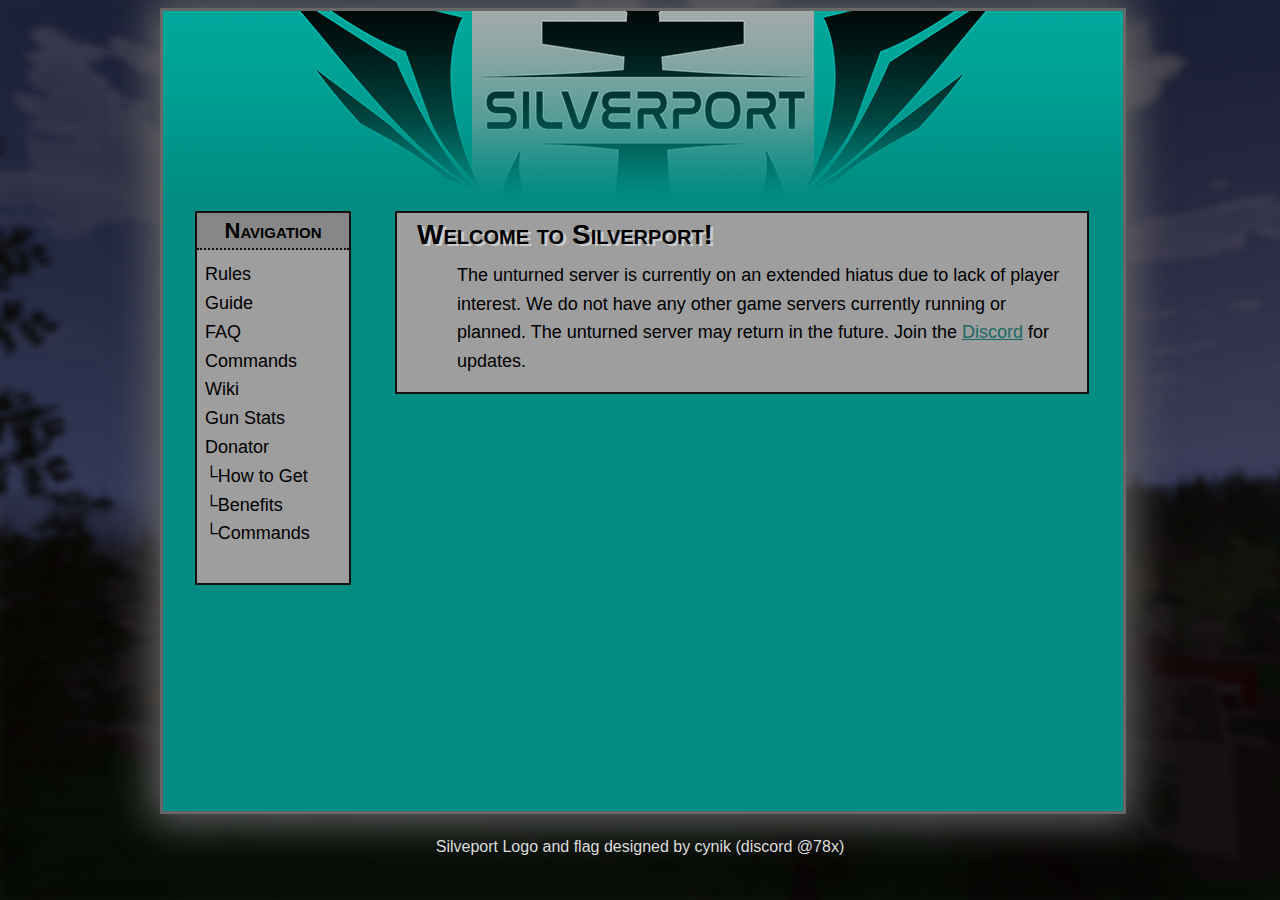
<file: index.html>
<!DOCTYPE html>
<html>
	<head>
        <title>Silverport Reborn</title>
        <meta http-equiv="Content-Type" content="text/html; charset=UTF-8">
        <link rel="stylesheet" type="text/css" href="files/style.css">
        <link rel="shortcut icon" href="favicon.ico">
		<script type="text/javascript" src="files/navigation.js"></script>
    </head>

    <body>
		<sidebar-character id="sidebar-character"></sidebar-character>
        <main>
			<a id="header" href ="index.html"></a>
			<content parent="main-card">
				<navigation id="navigation"></navigation>
				<cards>
					<card>
						<h1>Welcome to Silverport!</h1>
						<p>The unturned server is currently on an extended hiatus due to lack of player interest. We do not have any other game servers currently running or planned. The unturned server may return in the future. Join the <a href="https://discord.gg/NSt37K7">Discord</a> for updates.</p>
					</card>
				</cards>
			</content>
		</main>
        <foot>
			<footer-text>Silveport Logo and flag designed by cynik (discord @78x)</footer-text>
		</foot>
	</body>
</html>
</file>
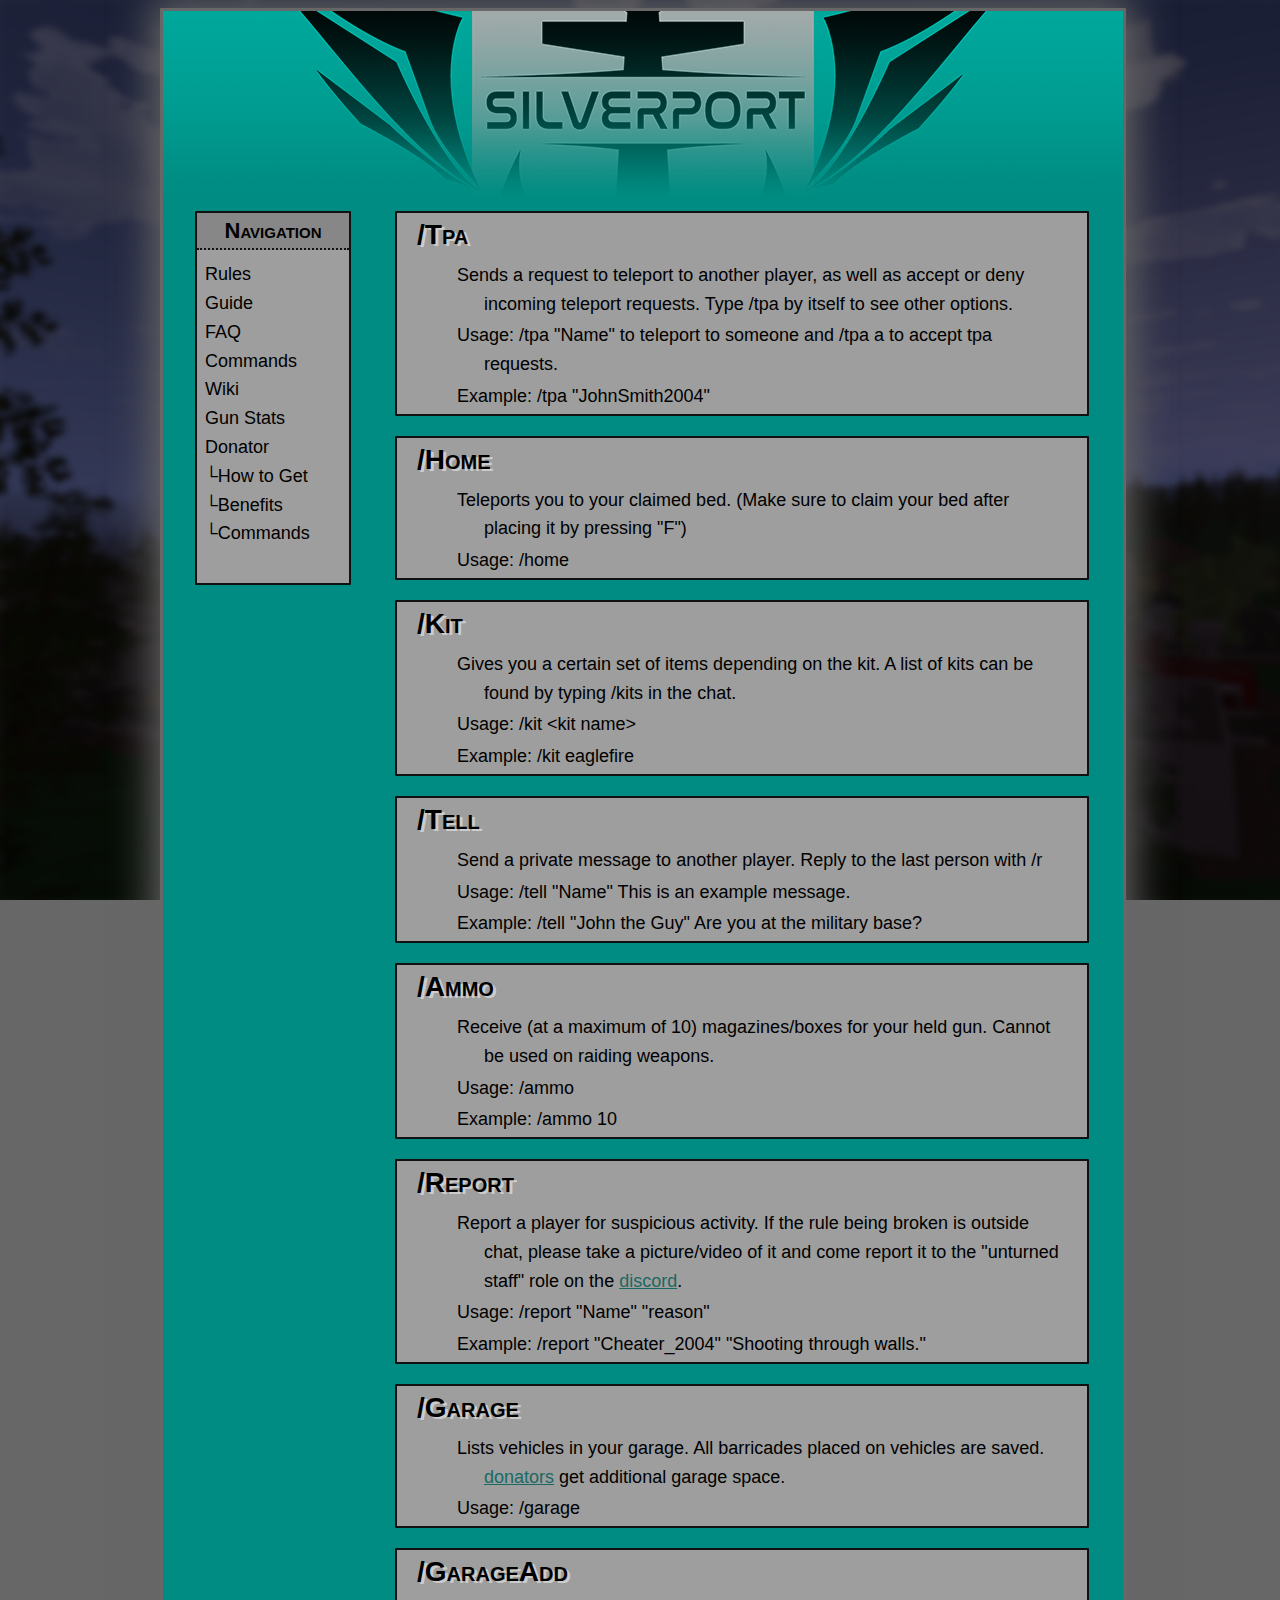
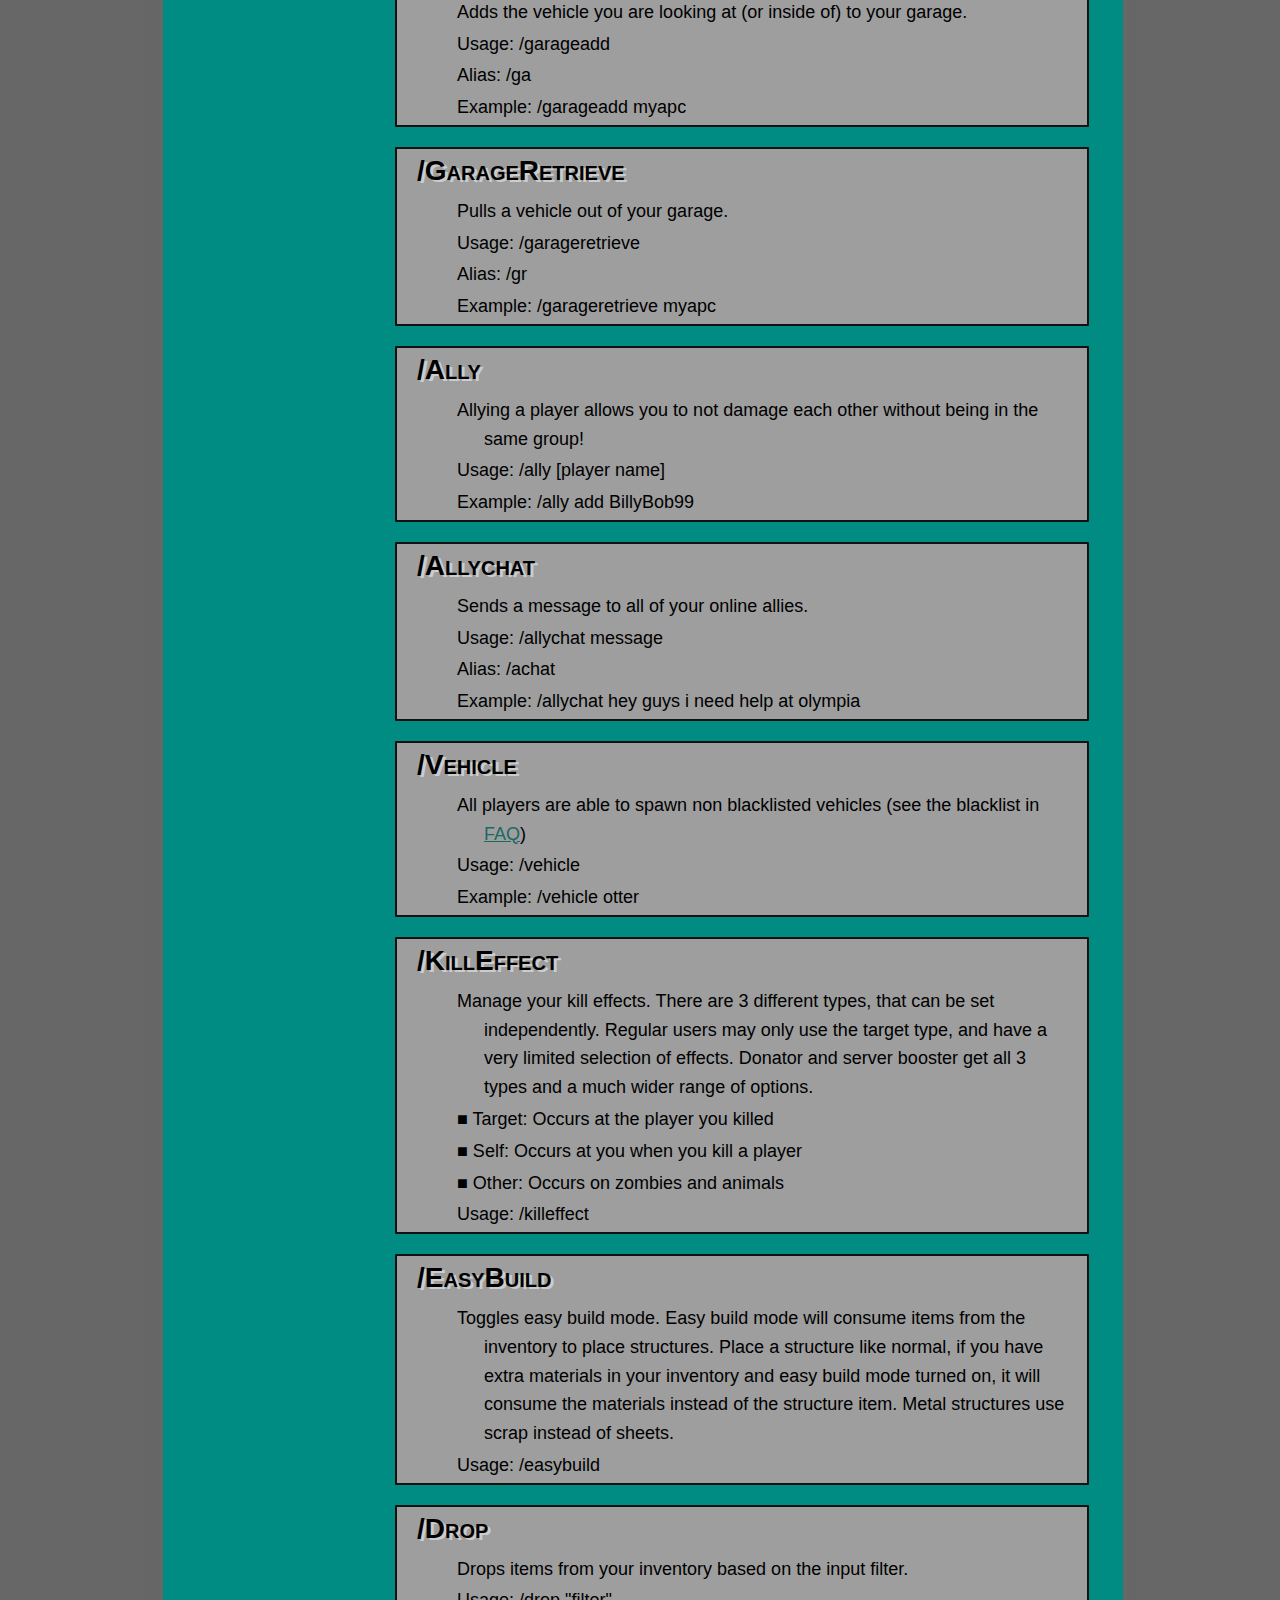
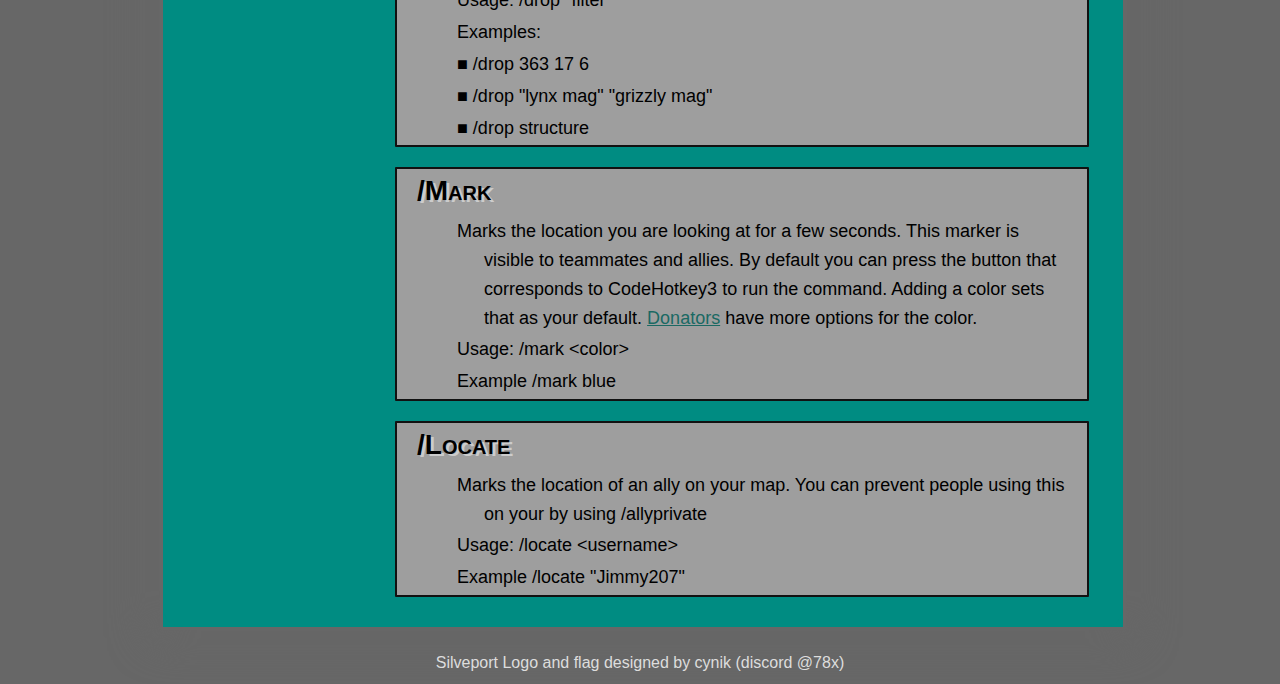
<file: commands.html>
<!DOCTYPE html>
<html><head>
        <title>Silverport Reborn</title>
        <meta http-equiv="Content-Type" content="text/html; charset=UTF-8">
        <link rel="stylesheet" type="text/css" href="files/style.css">
        <link rel="shortcut icon" href="favicon.ico">
		<script type="text/javascript" src="files/navigation.js"></script>
    </head>

    <body>
		<sidebar-character id="sidebar-character"></sidebar-character>
        <main>
			<a id="header" href ="index.html"></a>
			<content parent="main-card">
				<navigation id="navigation"></navigation>
				<cards>
					<card>
						<h1>/Tpa</h1>
						<p id="p-indent">Sends a request to teleport to another player, as well as accept or deny incoming teleport requests. Type /tpa by itself to see other options.</p>
						<p id="p-indent">Usage: /tpa "Name" to teleport to someone and /tpa a to accept tpa requests.</p>
						<p id="p-indent">Example: /tpa "JohnSmith2004"</p>
					</card>
					<card>
						<h1>/Home</h1>
						<p id="p-indent">Teleports you to your claimed bed. (Make sure to claim your bed after placing it by pressing "F")</p>
						<p id="p-indent">Usage: /home</p>
					</card>
					<card>
						<h1>/Kit</h1>
						<p id="p-indent">Gives you a certain set of items depending on the kit. A list of kits can be found by typing /kits in the chat.</p>
						<p id="p-indent">Usage: /kit &lt;kit name&gt;</p>
						<p id="p-indent">Example: /kit eaglefire</p>
					</card>
					<card>
						<h1>/Tell</h1>
						<p id="p-indent">Send a private message to another player. Reply to the last person with /r <message></p>
						<p id="p-indent">Usage: /tell "Name" This is an example message.</p>
						<p id="p-indent">Example: /tell "John the Guy" Are you at the military base?</p>
					</card>
					<card>
						<h1>/Ammo</h1>
						<p id="p-indent">Receive (at a maximum of 10) magazines/boxes for your held gun. Cannot be used on raiding weapons.</p>
						<p id="p-indent">Usage: /ammo <number of mags> </p>
						<p id="p-indent">Example: /ammo 10</p>
					</card>
					<card>
						<h1>/Report</h1>
						<p id="p-indent">Report a player for suspicious activity. If the rule being broken is outside chat, please take a picture/video of it and come report it to the "unturned staff" role on the <a href="https://discord.gg/NSt37K7">discord</a>.</p>
						<p id="p-indent">Usage: /report "Name" "reason"</p>
						<p id="p-indent">Example: /report "Cheater_2004" "Shooting through walls."</p>
					</card>
					<card>
						<h1>/Garage</h1>
						<p id="p-indent">Lists vehicles in your garage. All barricades placed on vehicles are saved. <a href="donator-benefits.html">donators</a> get additional garage space.</p>
						<p id="p-indent">Usage: /garage</p>
					</card>
					<card>
						<h1>/GarageAdd</h1>
						<p id="p-indent">Adds the vehicle you are looking at (or inside of) to your garage.</p>
						<p id="p-indent">Usage: /garageadd <name></p>
						<p id="p-indent">Alias: /ga <name></p>
						<p id="p-indent">Example: /garageadd myapc</p>
					</card>
					<card>
						<h1>/GarageRetrieve</h1>
						<p id="p-indent">Pulls a vehicle out of your garage. </p>
						<p id="p-indent">Usage: /garageretrieve <name></p>
						<p id="p-indent">Alias: /gr <name></p>
						<p id="p-indent">Example: /garageretrieve myapc</p>
					</card>
					<card>
						<h1>/Ally</h1>
						<p id="p-indent">Allying a player allows you to not damage each other without being in the same group!</p>
						<p id="p-indent">Usage: /ally <add/remove/list/cancel/accept/deny> [player name]</p>
						<p id="p-indent">Example: /ally add BillyBob99</p>
					</card>
					<card>
						<h1>/Allychat</h1>
						<p id="p-indent">Sends a message to all of your online allies.</p>
						<p id="p-indent">Usage: /allychat message</p>
						<p id="p-indent">Alias: /achat <name></p>
						<p id="p-indent">Example: /allychat hey guys i need help at olympia</p>
					</card>
					<card>
						<h1>/Vehicle</h1>
						<p id="p-indent">All players are able to spawn non blacklisted vehicles (see the blacklist in <a href="faq.html">FAQ</a>)</p>
						<p id="p-indent">Usage: /vehicle <id or name></p>
						<p id="p-indent">Example: /vehicle otter</p>
					</card>
					<card>
						<h1>/KillEffect</h1>
						<p id="p-indent">Manage your kill effects. There are 3 different types, that can be set independently. Regular users may only use the target type, and have a very limited selection of effects. Donator and server booster get all 3 types and a much wider range of options.</p>
						<p id="p-indent">■ Target: Occurs at the player you killed</p>
						<p id="p-indent">■ Self: Occurs at you when you kill a player</p>
						<p id="p-indent">■ Other: Occurs on zombies and animals</p>
						<p id="p-indent">Usage: /killeffect</p>
					</card>
					<card>
						<h1>/EasyBuild</h1>
						<p id="p-indent">Toggles easy build mode. Easy build mode will consume items from the inventory to place structures. Place a structure like normal, if you have extra materials in your inventory and easy build mode turned on, it will consume the materials instead of the structure item. Metal structures use scrap instead of sheets.</p>
						<p id="p-indent">Usage: /easybuild</p>
					</card>
					<card>
						<h1>/Drop</h1>
						<p id="p-indent">Drops items from your inventory based on the input filter.</p>
						<p id="p-indent">Usage: /drop "filter"</p>
						<p id="p-indent">Examples:</p>
						<p id="p-indent">■ /drop 363 17 6</p>
						<p id="p-indent">■ /drop "lynx mag" "grizzly mag"</p>
						<p id="p-indent">■ /drop structure</p>
					</card>
					<card>
						<h1>/Mark</h1>
						<p id="p-indent">Marks the location you are looking at for a few seconds. This marker is visible to teammates and allies. By default you can press the button that corresponds to CodeHotkey3 to run the command. Adding a color sets that as your default. <a href="donator-benefits.html">Donators</a> have more options for the color.</p>
						<p id="p-indent">Usage: /mark &lt;color&gt;</p>
						<p id="p-indent">Example /mark blue</p>
					</card>
					<card>
						<h1>/Locate</h1>
						<p id="p-indent">Marks the location of an ally on your map. You can prevent people using this on your by using /allyprivate</p>
						<p id="p-indent">Usage: /locate &lt;username&gt;</p>
						<p id="p-indent">Example /locate "Jimmy207"</p>
					</card>
				</cards>
			</content>
		</main>
        <foot>
			<footer-text>Silveport Logo and flag designed by cynik (discord @78x)</footer-text>
		</foot>
		
	</body>

</html>
</file>
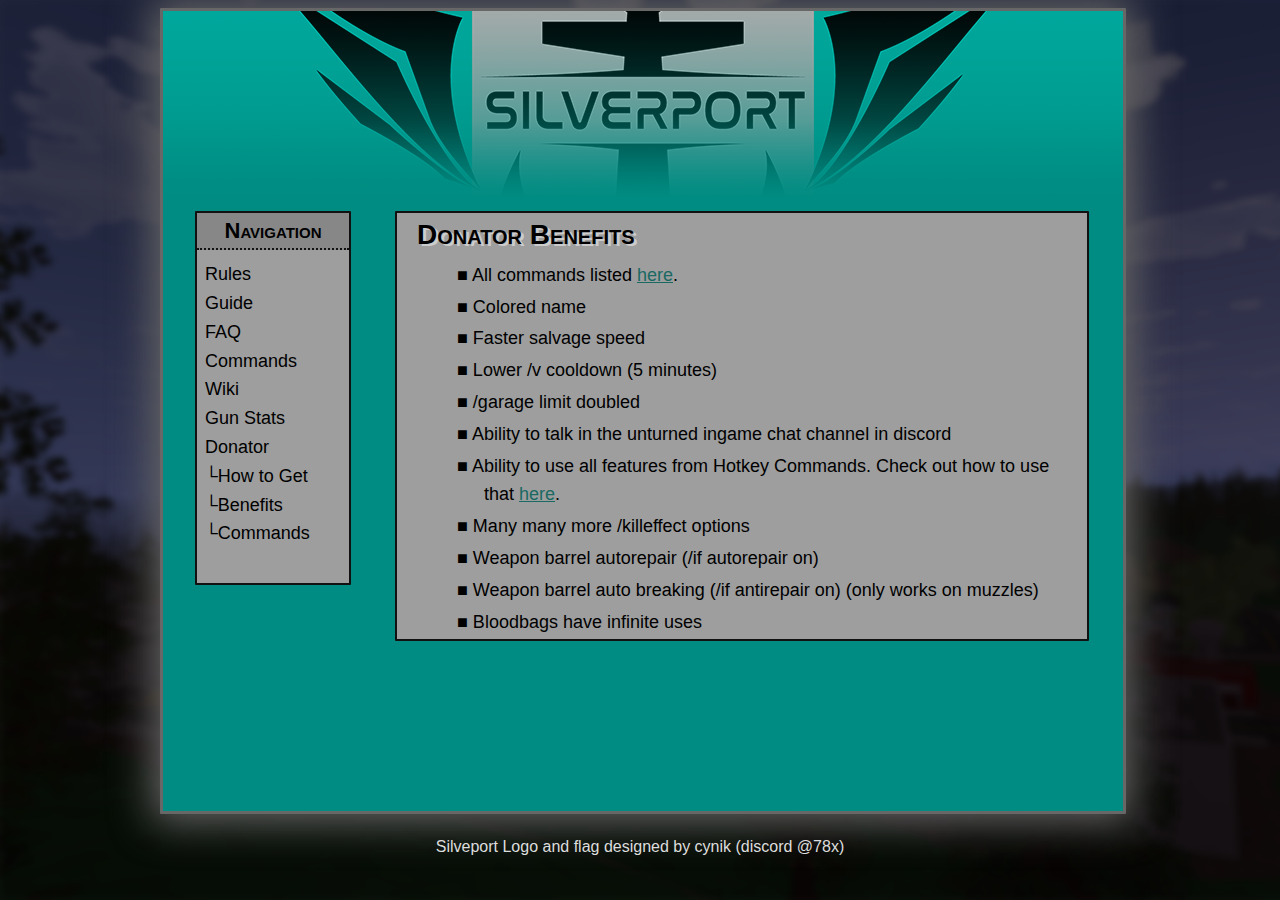
<file: donator-benefits.html>
<!DOCTYPE html>
<html>
	<head>
        <title>How to Purchase a Rank</title>
        <meta http-equiv="Content-Type" content="text/html; charset=UTF-8">
        <link rel="stylesheet" type="text/css" href="files/style.css">
        <link rel="shortcut icon" href="favicon.ico">
		<script type="text/javascript" src="files/navigation.js"></script>
    </head>

    <body>
		<sidebar-character id="sidebar-character"></sidebar-character>
        <main>
			<a id="header" href ="index.html"></a>
			<content parent="main-card">
				<navigation id="navigation"></navigation>
				<cards>
					<card>
						<h1>Donator Benefits</h1>
						<p id="p-indent">■ All commands listed <a href="donator-commands.html">here</a>.</p>
						<p id="p-indent">■ Colored name</p>
						<p id="p-indent">■ Faster salvage speed</p>
						<p id="p-indent">■ Lower /v cooldown (5 minutes)</p>
						<p id="p-indent">■ /garage limit doubled</p>
						<p id="p-indent">■ Ability to talk in the unturned ingame chat channel in discord</p>
						<p id="p-indent">■ Ability to use all features from Hotkey Commands. Check out how to use that <a href="https://github.com/M10327/MHotkeyCommands/blob/master/README.md">here</a>.</p>
						<p id="p-indent">■ Many many more /killeffect options</p>
						<p id="p-indent">■ Weapon barrel autorepair (/if autorepair on)</p>
						<p id="p-indent">■ Weapon barrel auto breaking (/if antirepair on) (only works on muzzles)</p>
						<p id="p-indent">■ Bloodbags have infinite uses</p>
					</card>
				</cards>
			</content>
		</main>
        <foot>
			<footer-text>Silveport Logo and flag designed by cynik (discord @78x)</footer-text>
		</foot>
		
	</body>

</html>
</file>
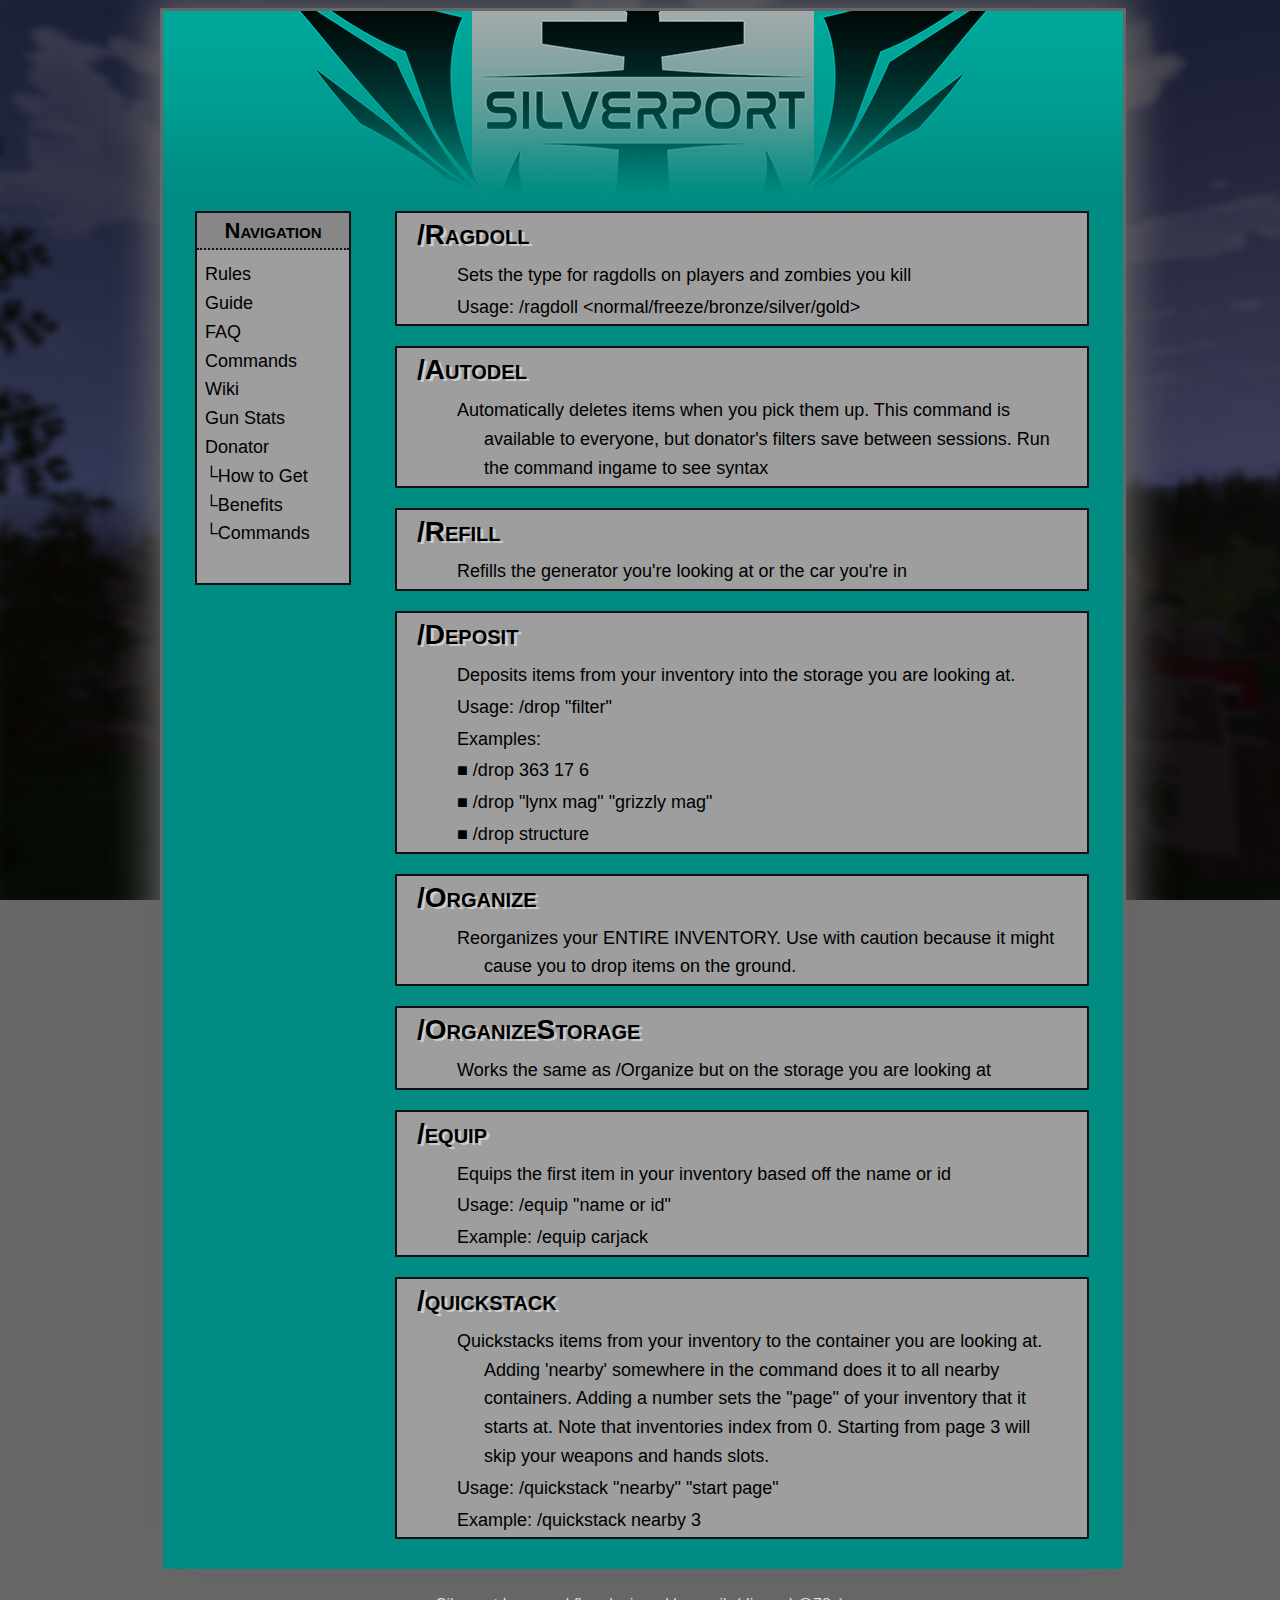
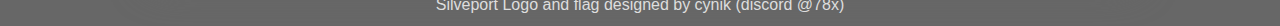
<file: donator-commands.html>
<!DOCTYPE html>
<html>
	<head>
        <title>How to Purchase a Rank</title>
        <meta http-equiv="Content-Type" content="text/html; charset=UTF-8">
        <link rel="stylesheet" type="text/css" href="files/style.css">
        <link rel="shortcut icon" href="favicon.ico">
		<script type="text/javascript" src="files/navigation.js"></script>
    </head>

    <body>
		<sidebar-character id="sidebar-character"></sidebar-character>
        <main>
			<a id="header" href ="index.html"></a>
			<content parent="main-card">
				<navigation id="navigation"></navigation>
				<cards>
					<card>
						<h1>/Ragdoll</h1>
						<p id="p-indent">Sets the type for ragdolls on players and zombies you kill</p>
						<p id="p-indent">Usage: /ragdoll &lt;normal/freeze/bronze/silver/gold&gt;</p>
						<p id="p-indent"></p>
					</card>
					<card>
						<h1>/Autodel</h1>
						<p id="p-indent">Automatically deletes items when you pick them up. This command is available to everyone, but donator's filters save between sessions. Run the command ingame to see syntax</p>
					</card>
					<card>
						<h1>/Refill</h1>
						<p id="p-indent">Refills the generator you're looking at or the car you're in</p>
					</card>
					<card>
						<h1>/Deposit</h1>
						<p id="p-indent">Deposits items from your inventory into the storage you are looking at.</p>
						<p id="p-indent">Usage: /drop "filter"</p>
						<p id="p-indent">Examples:</p>
						<p id="p-indent">■ /drop 363 17 6</p>
						<p id="p-indent">■ /drop "lynx mag" "grizzly mag"</p>
						<p id="p-indent">■ /drop structure</p>
					</card>
					<card>
						<h1>/Organize</h1>
						<p id="p-indent">Reorganizes your ENTIRE INVENTORY. Use with caution because it might cause you to drop items on the ground.</p>
					</card>
					<card>
						<h1>/OrganizeStorage</h1>
						<p id="p-indent">Works the same as /Organize but on the storage you are looking at</p>
					</card>
					<card>
						<h1>/equip</h1>
						<p id="p-indent">Equips the first item in your inventory based off the name or id</p>
						<p id="p-indent">Usage: /equip "name or id"</p>
						<p id="p-indent">Example: /equip carjack</p>
					</card>
					<card>
						<h1>/quickstack</h1>
						<p id="p-indent">Quickstacks items from your inventory to the container you are looking at. Adding 'nearby' somewhere in the command does it to all nearby containers. Adding a number sets the "page" of your inventory that it starts at. Note that inventories index from 0. Starting from page 3 will skip your weapons and hands slots.</p>
						<p id="p-indent">Usage: /quickstack "nearby" "start page"</p>
						<p id="p-indent">Example: /quickstack nearby 3</p>
					</card>
				</cards>
			</content>
		</main>
        <foot>
			<footer-text>Silveport Logo and flag designed by cynik (discord @78x)</footer-text>
		</foot>
		
	</body>

</html>
</file>
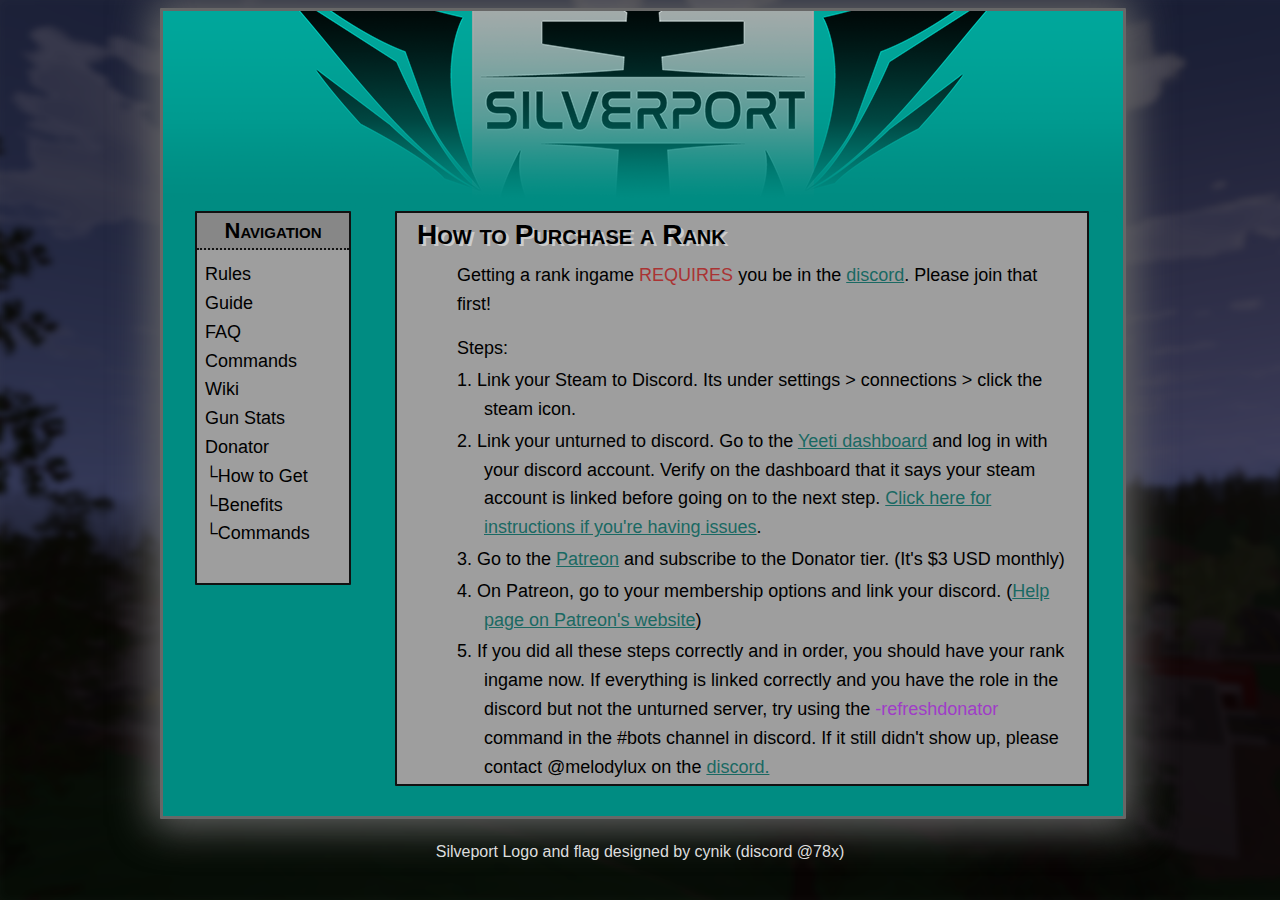
<file: donator-get.html>
<!DOCTYPE html>
<html>
	<head>
        <title>How to Purchase a Rank</title>
        <meta http-equiv="Content-Type" content="text/html; charset=UTF-8">
        <link rel="stylesheet" type="text/css" href="files/style.css">
        <link rel="shortcut icon" href="favicon.ico">
		<script type="text/javascript" src="files/navigation.js"></script>
    </head>

    <body>
		<sidebar-character id="sidebar-character"></sidebar-character>
        <main>
			<a id="header" href ="index.html"></a>
			<content parent="main-card">
				<navigation id="navigation"></navigation>
				<cards>
					<card>
						<h1>How to Purchase a Rank</h1>
						<p>Getting a rank ingame <font color="#aa3333">REQUIRES</font> you be in the <a href="https://discord.gg/NSt37K7">discord</a>. Please join that first!</p>
						<p id="p-indent">Steps:</p>
						<p id="p-indent">1. Link your Steam to Discord. Its under settings > connections > click the steam icon.</p>
						<p id="p-indent">2. Link your unturned to discord. Go to the <a href="https://yeeti.xyz/dashboard">Yeeti dashboard</a> and log in with your discord account. Verify on the dashboard that it says your steam account is linked before going on to the next step. <a href="https://steamcommunity.com/sharedfiles/filedetails/?id=2775860196">Click here for instructions if you're having issues</a>.</p>
						<p id="p-indent">3. Go to the <a href="https://www.patreon.com/silverportreborn">Patreon</a> and subscribe to the Donator tier. (It's $3 USD monthly)</p>
						<p id="p-indent">4. On Patreon, go to your membership options and link your discord. (<a href="https://support.patreon.com/hc/en-us/articles/212052266-How-do-I-connect-Discord-to-Patreon-Patron-">Help page on Patreon's website</a>)</p>
						<p id="p-indent">5. If you did all these steps correctly and in order, you should have your rank ingame now. If everything is linked correctly and you have the role in the discord but not the unturned server, try using the <font color="#9F3DC7">-refreshdonator</font> command in the #bots channel in discord. If it still didn't show up, please contact @melodylux on the <a href="https://discord.gg/NSt37K7">discord.</a></p>
					</card>
				</cards>
			</content>
		</main>
        <foot>
			<footer-text>Silveport Logo and flag designed by cynik (discord @78x)</footer-text>
		</foot>
		
	</body>

</html>
</file>
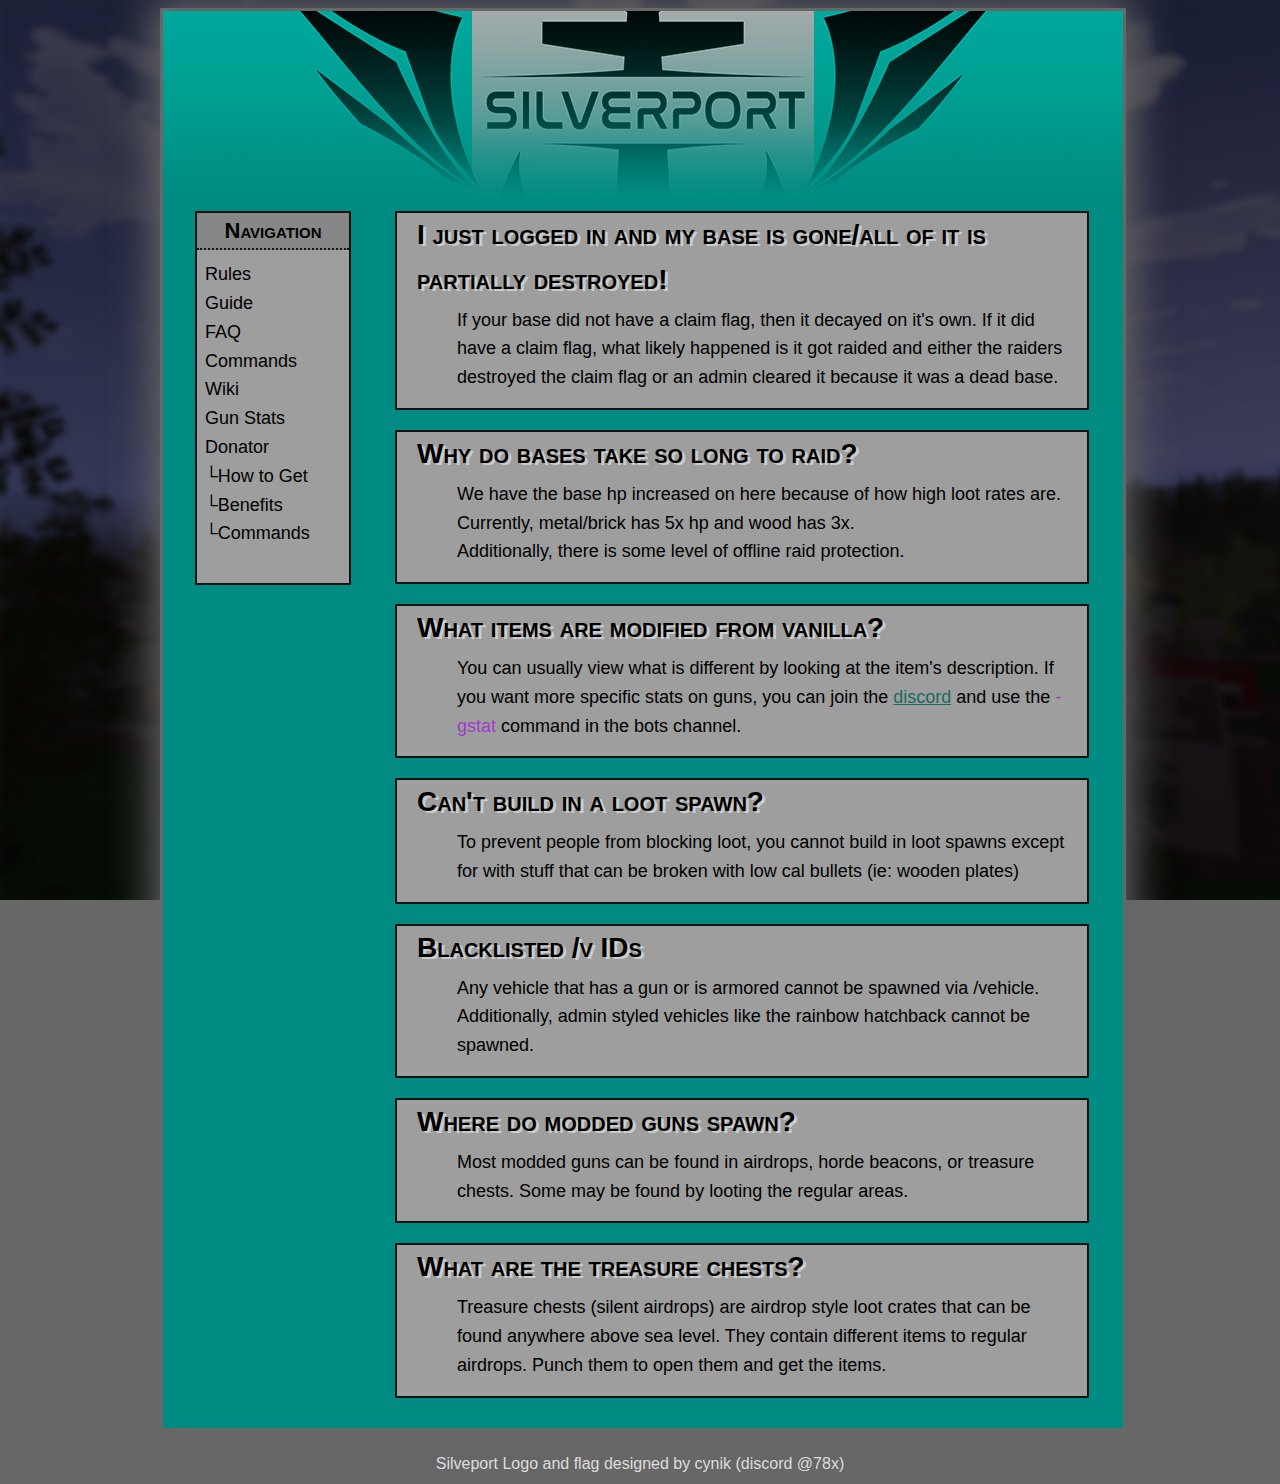
<file: faq.html>
<!DOCTYPE html>
<html><head>
        <title>Silverport Reborn</title>
        <meta http-equiv="Content-Type" content="text/html; charset=UTF-8">
        <link rel="stylesheet" type="text/css" href="files/style.css">
        <link rel="shortcut icon" href="favicon.ico">
		<script type="text/javascript" src="files/navigation.js"></script>
    </head>

    <body>
		<sidebar-character id="sidebar-character"></sidebar-character>
        <main>
			<a id="header" href ="index.html"></a>
			<content parent="main-card">
				<navigation id="navigation"></navigation>
				<cards>
					<card>
						<h1>I just logged in and my base is gone/all of it is partially destroyed!</h1>
						<p>If your base did not have a claim flag, then it decayed on it's own. If it did have a claim flag, what likely happened is it got raided and either the raiders destroyed the claim flag or an admin cleared it because it was a dead base. </p>
					</card>
					<card>
						<h1>Why do bases take so long to raid?</h1>
						<p>We have the base hp increased on here because of how high loot rates are. Currently, metal/brick has 5x hp and wood has 3x. 
						<br>Additionally, there is some level of offline raid protection. </p>
					</card>
					<card>
						<h1>What items are modified from vanilla?</h1>
						<p>You can usually view what is different by looking at the item's description. If you want more specific stats on guns, you can join the <a href="https://discord.gg/NSt37K7">discord</a> and use the <font color="#9F3DC7">-gstat</font> command in the bots channel.</p>
					</card>
					<card>
						<h1>Can't build in a loot spawn?</h1>
						<p>To prevent people from blocking loot, you cannot build in loot spawns except for with stuff that can be broken with low cal bullets (ie: wooden plates)</p>
					</card>
					<card>
						<h1>Blacklisted /v IDs</h1>
						<p>Any vehicle that has a gun or is armored cannot be spawned via /vehicle. Additionally, admin styled vehicles like the rainbow hatchback cannot be spawned.</p>
					</card>
					<card>
						<h1>Where do modded guns spawn?</h1>
						<p>Most modded guns can be found in airdrops, horde beacons, or treasure chests. Some may be found by looting the regular areas.</p>
					</card>
					<card>
						<h1>What are the treasure chests?</h1>
						<p>Treasure chests (silent airdrops) are airdrop style loot crates that can be found anywhere above sea level. They contain different items to regular airdrops. Punch them to open them and get the items. </p>
					</card>
				</cards>
			</content>
		</main>
        <foot>
			<footer-text>Silveport Logo and flag designed by cynik (discord @78x)</footer-text>
		</foot>
		
	</body>

</html>
</file>
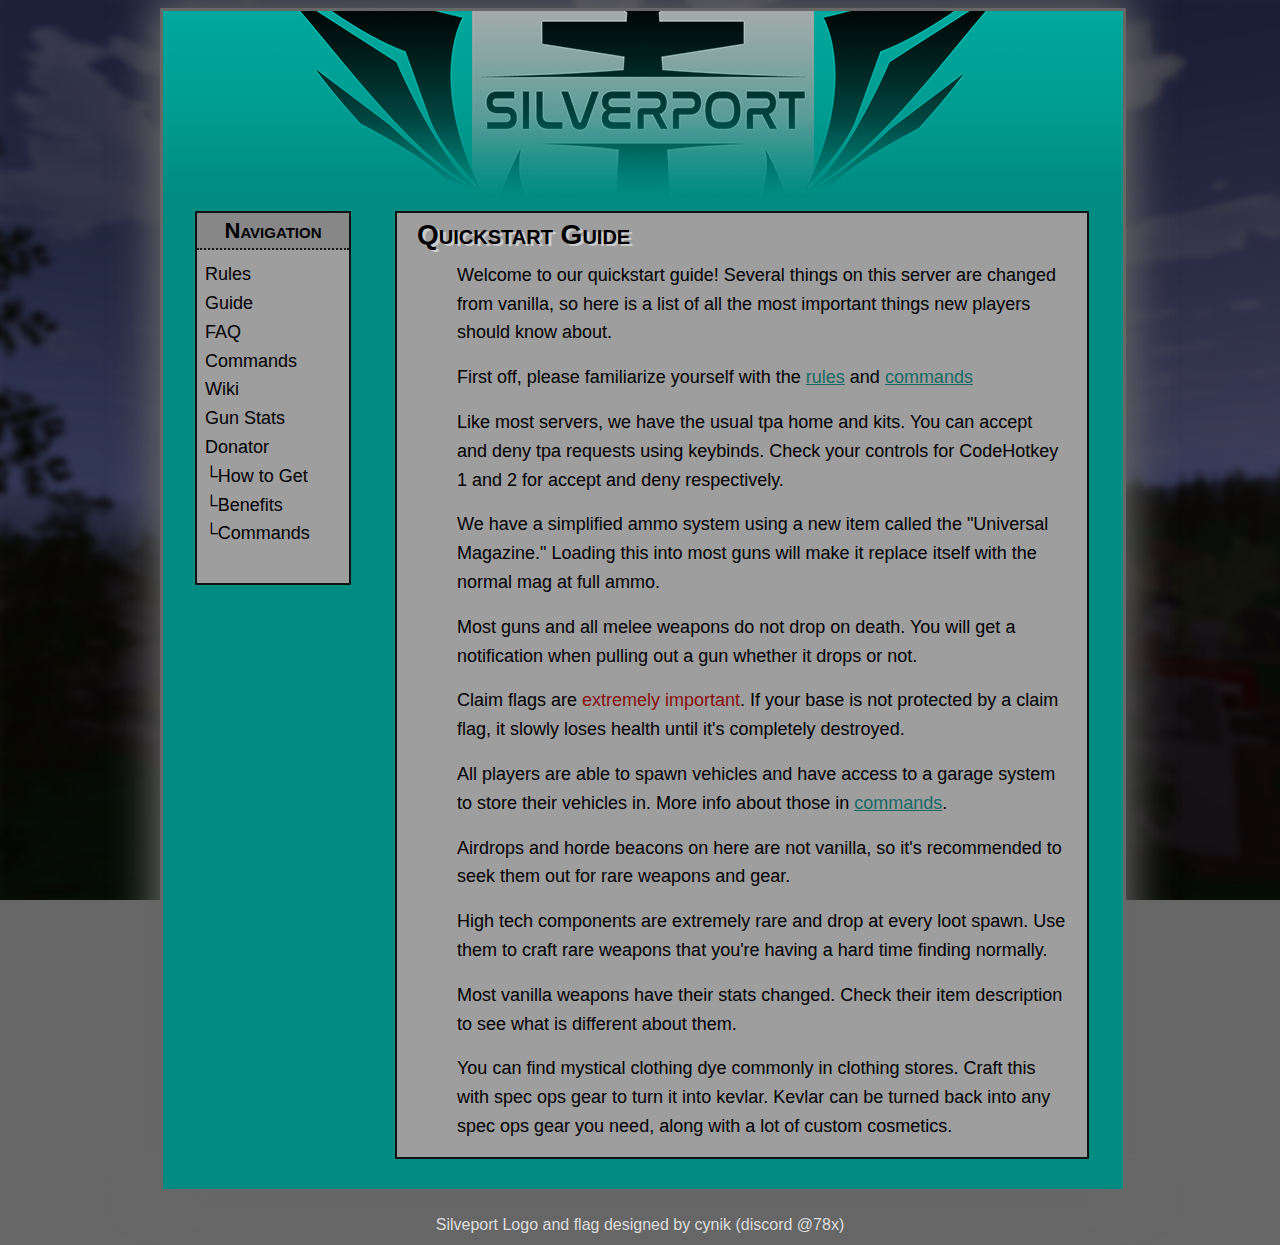
<file: guide.html>
<!DOCTYPE html>
<html><head>
        <title>Silverport Reborn</title>
        <meta http-equiv="Content-Type" content="text/html; charset=UTF-8">
        <link rel="stylesheet" type="text/css" href="files/style.css">
        <link rel="shortcut icon" href="favicon.ico">
		<script type="text/javascript" src="files/navigation.js"></script>
    </head>

    <body>
		<sidebar-character id="sidebar-character"></sidebar-character>
        <main>
			<a id="header" href ="index.html"></a>
			<content parent="main-card">
				<navigation id="navigation"></navigation>
				<cards>
					<card>
						<h1>Quickstart Guide</h1>
						<p>Welcome to our quickstart guide! Several things on this server are changed from vanilla, so here is a list of all the most important things new players should know about.</p>
						<p>First off, please familiarize yourself with the <a href="rules.html">rules</a> and <a href="commands.html">commands</a><p>
						<p>Like most servers, we have the usual tpa home and kits. You can accept and deny tpa requests using keybinds. Check your controls for CodeHotkey 1 and 2 for accept and deny respectively.</p>
						<p>We have a simplified ammo system using a new item called the "Universal Magazine." Loading this into most guns will make it replace itself with the normal mag at full ammo.</p>
						<p>Most guns and all melee weapons do not drop on death. You will get a notification when pulling out a gun whether it drops or not.</p>
						<p>Claim flags are <font color="#860e0e">extremely important</font>. If your base is not protected by a claim flag, it slowly loses health until it's completely destroyed.</p>
						<p>All players are able to spawn vehicles and have access to a garage system to store their vehicles in. More info about those in <a href="commands.html">commands</a>.</p>
						<p>Airdrops and horde beacons on here are not vanilla, so it's recommended to seek them out for rare weapons and gear.</p>
						<p>High tech components are extremely rare and drop at every loot spawn. Use them to craft rare weapons that you're having a hard time finding normally.</p>
						<p>Most vanilla weapons have their stats changed. Check their item description to see what is different about them.</p>
						<p>You can find mystical clothing dye commonly in clothing stores. Craft this with spec ops gear to turn it into kevlar. Kevlar can be turned back into any spec ops gear you need, along with a lot of custom cosmetics.</p>
					</card>
				</cards>
			</content>
		</main>
        <foot>
			<footer-text>Silveport Logo and flag designed by cynik (discord @78x)</footer-text>
		</foot>
		
	</body>

</html>
</file>
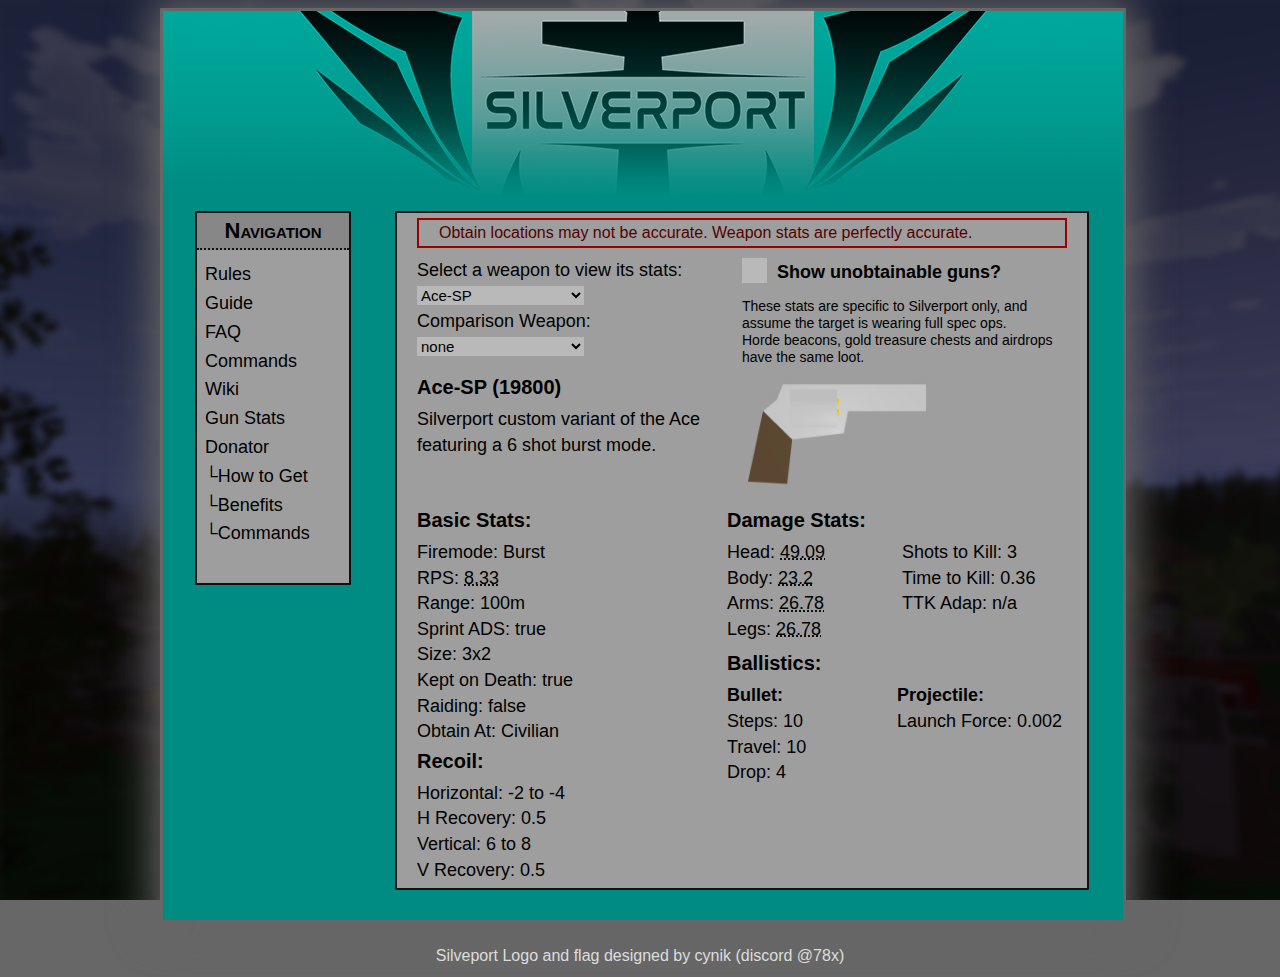
<file: gun-stats.html>
<!DOCTYPE html>
<html><head>
        <title>Silverport Reborn</title>
        <meta http-equiv="Content-Type" content="text/html; charset=UTF-8">
        <link rel="stylesheet" type="text/css" href="files/style.css">
        <link rel="stylesheet" type="text/css" href="files/gun-stats.css">
        <link rel="shortcut icon" href="favicon.ico">
		<script type="text/javascript" src="files/GunData.js"></script>
		<script type="text/javascript" src="files/navigation.js"></script>
		<script type="text/javascript" src="files/GunJson.js"></script>
    </head>

    <body>
		<sidebar-character id="sidebar-character"></sidebar-character>
        <main>
			<a id="header" href ="index.html"></a>
			<content parent="main-card">
				<navigation id="navigation"></navigation>
				<cards>
					<card>
						<div id="warning" style="left:15%; top:25% display:float; border: solid #990000 2px; margin-bottom:10px; margin-top:5px;">
							<div style="margin:auto; color:#550000; margin-left:20px; margin-right:20px;">
								Obtain locations may not be accurate. Weapon stats are perfectly accurate.
							</div>
						</div>
						<stat-divider>
							<stat-box>
								<stat-misc-text>Select a weapon to view its stats:</stat-misc-text><br>
								<select id="WeaponSelector" onchange="WeaponSelectorUpdated()" style="min-width:80px;"></select><br>
								<stat-misc-text>Comparison Weapon:</stat-misc-text><br>
								<select id="WeaponSelectorComparison" onchange="WeaponSelectorUpdated()"></select>
							</stat-box>
							<stat-box>
								<label class="container">Show unobtainable guns?
									<input type="checkbox" id="accept" name="accept" checked="checked" onchange="UpdateCheckbox()">
									<span class="checkmark"></span><br>
								</label>
								<stat-misc-text style="font-size:14px; line-height:17px; display:block;">
									These stats are specific to Silverport only, and assume the target is wearing full spec ops.<br>
									Horde beacons, gold treasure chests and airdrops have the same loot.
								</stat-misc-text>
							</stat-box>
						</stat-divider>
						<stat-divider>
							<stat-box style="margin-right: 10px;">
								<stat-category id="itemname">itemname (id)</stat-category><br>
								<stat-value id="itemdesc">description</stat-value>
							</stat-box>
							<stat-box>
								<img id="itemicon" src="" style="max-height:120px;">
							</stat-box>
						</stat-divider>
						<stat-divider>
							<stat-box>
								<stat-category>Basic Stats:</stat-category><br>
								<stat-value>Firemode: </stat-value><stat-value id="itemfiremode">value</stat-value><br>
								<stat-value>RPS: </stat-value><stat-value id="itemrps" style="text-decoration-line: underline; text-decoration-style: dotted;">value</stat-value><br>
								<stat-value>Range: </stat-value><stat-value id="itemrange">value</stat-value><br>
								<stat-value>Sprint ADS: </stat-value><stat-value id="itemsprint">value</stat-value><br>
								<stat-value>Size: </stat-value><stat-value id="itemsizex">x</stat-value><stat-value>x</stat-value><stat-value id="itemsizey">y</stat-value><br>
								<stat-value>Kept on Death: </stat-value><stat-value id="itemkept">value</stat-value><br>
								<stat-value>Raiding: </stat-value><stat-value id="itemraid">value</stat-value><br>
								<stat-value>Obtain At: </stat-value><stat-value id="itemobtain">value</stat-value><br>
								<stat-category>Recoil:</stat-category><br>
								<stat-value>Horizontal: </stat-value><stat-value id="itemminrecoilx">x</stat-value><stat-value> to </stat-value><stat-value id="itemmaxrecoilx">y</stat-value><br>
								<stat-value>H Recovery: </stat-value><stat-value id="itemhrecovery">value</stat-value><br>
								<stat-value>Vertical: </stat-value><stat-value id="itemminrecoily">x</stat-value><stat-value> to </stat-value><stat-value id="itemmaxrecoily">y</stat-value><br>
								<stat-value>V Recovery: </stat-value><stat-value id="itemvrecovery">value</stat-value><br>
							</stat-box>
							<stat-box>
								<stat-category>Damage Stats:</stat-category><br>
								<stat-divider>
									<stat-box>
										<stat-value>Head: </stat-value><stat-value id="itemdmghead" style="text-decoration-line: underline; text-decoration-style: dotted;">value</stat-value><br>
										<stat-value>Body: </stat-value><stat-value id="itemdmgbody" style="text-decoration-line: underline; text-decoration-style: dotted;">value</stat-value><br>
										<stat-value>Arms: </stat-value><stat-value id="itemdmgarms" style="text-decoration-line: underline; text-decoration-style: dotted;">value</stat-value><br>
										<stat-value>Legs: </stat-value><stat-value id="itemdmglegs" style="text-decoration-line: underline; text-decoration-style: dotted;">value</stat-value><br>
									</stat-box>
									<stat-box style="margin-left:10px;">
										<stat-value>Shots to Kill: </stat-value><stat-value id="itemshotstokill">value</stat-value><br>
										<stat-value>Time to Kill: </stat-value><stat-value id="itemttk">value</stat-value><br>
										<stat-value title="Time to kill with an adaptive chambering equipped">TTK Adap: </stat-value><stat-value id="itemttkadaptive">value</stat-value><br>
									</stat-box>
								</stat-divider>
								<stat-category>Ballistics:</stat-category><br>
								<stat-divider>
									<stat-box>
										<stat-value><b>Bullet: </b></stat-value><br>
										<stat-value>Steps: </stat-value><stat-value id="itemsteps">value</stat-value><br>
										<stat-value>Travel: </stat-value><stat-value id="itemtravel">value</stat-value><br>
										<stat-value>Drop: </stat-value><stat-value id="itemdrop">value</stat-value><br>
									</stat-box>
									<stat-box>
										<stat-value><b>Projectile: </b></stat-value><br>
										<stat-value>Launch Force: </stat-value><stat-value id="itemlaunchforce">value</stat-value><br>
									</stat-box>
								</stat-divider>
							</stat-box>
						</stat-divider>

					</card>
				</cards>
			</content>
		</main>
        <foot>
			<footer-text>Silveport Logo and flag designed by cynik (discord @78x)</footer-text>
		</foot>
		
	</body>

</html>
</file>
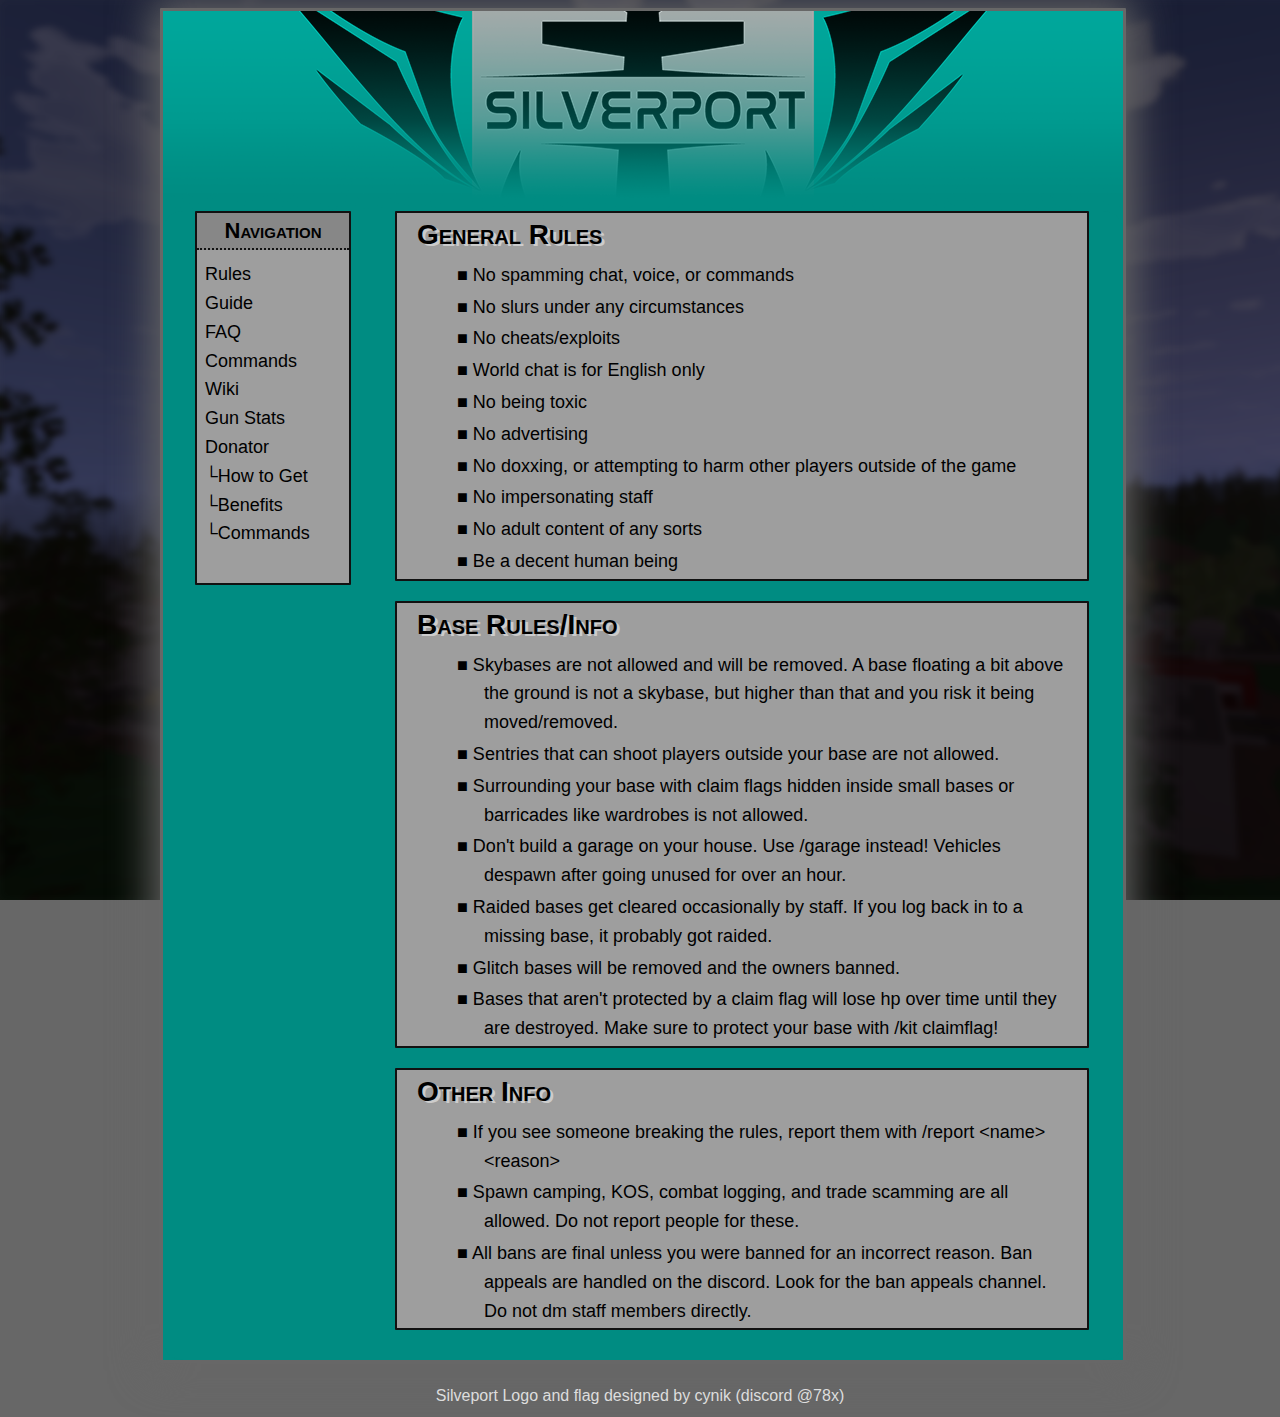
<file: rules.html>
<!DOCTYPE html>
<html><head>
        <title>Silverport Reborn</title>
        <meta http-equiv="Content-Type" content="text/html; charset=UTF-8">
        <link rel="stylesheet" type="text/css" href="files/style.css">
        <link rel="shortcut icon" href="favicon.ico">
		<script type="text/javascript" src="files/navigation.js"></script>
    </head>

    <body>
		<sidebar-character id="sidebar-character"></sidebar-character>
        <main>
			<a id="header" href ="index.html"></a>
			<content parent="main-card">
				<navigation id="navigation"></navigation>
				<cards>
					<card>
						<h1>General Rules</h1>
						<p id="p-indent">■ No spamming chat, voice, or commands</p>
						<p id="p-indent">■ No slurs under any circumstances</p>
						<p id="p-indent">■ No cheats/exploits</p>
						<p id="p-indent">■ World chat is for English only</p>
						<p id="p-indent">■ No being toxic</p>
						<p id="p-indent">■ No advertising</p>
						<p id="p-indent">■ No doxxing, or attempting to harm other players outside of the game</p>
						<p id="p-indent">■ No impersonating staff</p>
						<p id="p-indent">■ No adult content of any sorts</p>
						<p id="p-indent">■ Be a decent human being</p>
					</card>
					<card>
						<h1>Base Rules/Info</h1>
						<p id="p-indent">■ Skybases are not allowed and will be removed. A base floating a bit above the ground is not a skybase, but higher than that and you risk it being moved/removed.</p>
						<p id="p-indent">■ Sentries that can shoot players outside your base are not allowed.</p>
						<p id="p-indent">■ Surrounding your base with claim flags hidden inside small bases or barricades like wardrobes is not allowed.</p>
						<p id="p-indent">■ Don't build a garage on your house. Use /garage instead! Vehicles despawn after going unused for over an hour.</p>
						<p id="p-indent">■ Raided bases get cleared occasionally by staff. If you log back in to a missing base, it probably got raided.</p>
						<p id="p-indent">■ Glitch bases will be removed and the owners banned.</p>
						<p id="p-indent">■ Bases that aren't protected by a claim flag will lose hp over time until they are destroyed. Make sure to protect your base with /kit claimflag!</p>
					</card>
					<card>
						<h1>Other Info</h1>
						<p id="p-indent">■ If you see someone breaking the rules, report them with /report &lt;name&gt; &lt;reason&gt;</p>
						<p id="p-indent">■ Spawn camping, KOS, combat logging, and trade scamming are all allowed. Do not report people for these.</p>
						<p id="p-indent">■ All bans are final unless you were banned for an incorrect reason. Ban appeals are handled on the discord. Look for the ban appeals channel. Do not dm staff members directly.</p>
					</card>
				</cards>
			</content>
		</main>
        <foot>
			<footer-text>Silveport Logo and flag designed by cynik (discord @78x)</footer-text>
		</foot>
		
	</body>

</html>
</file>
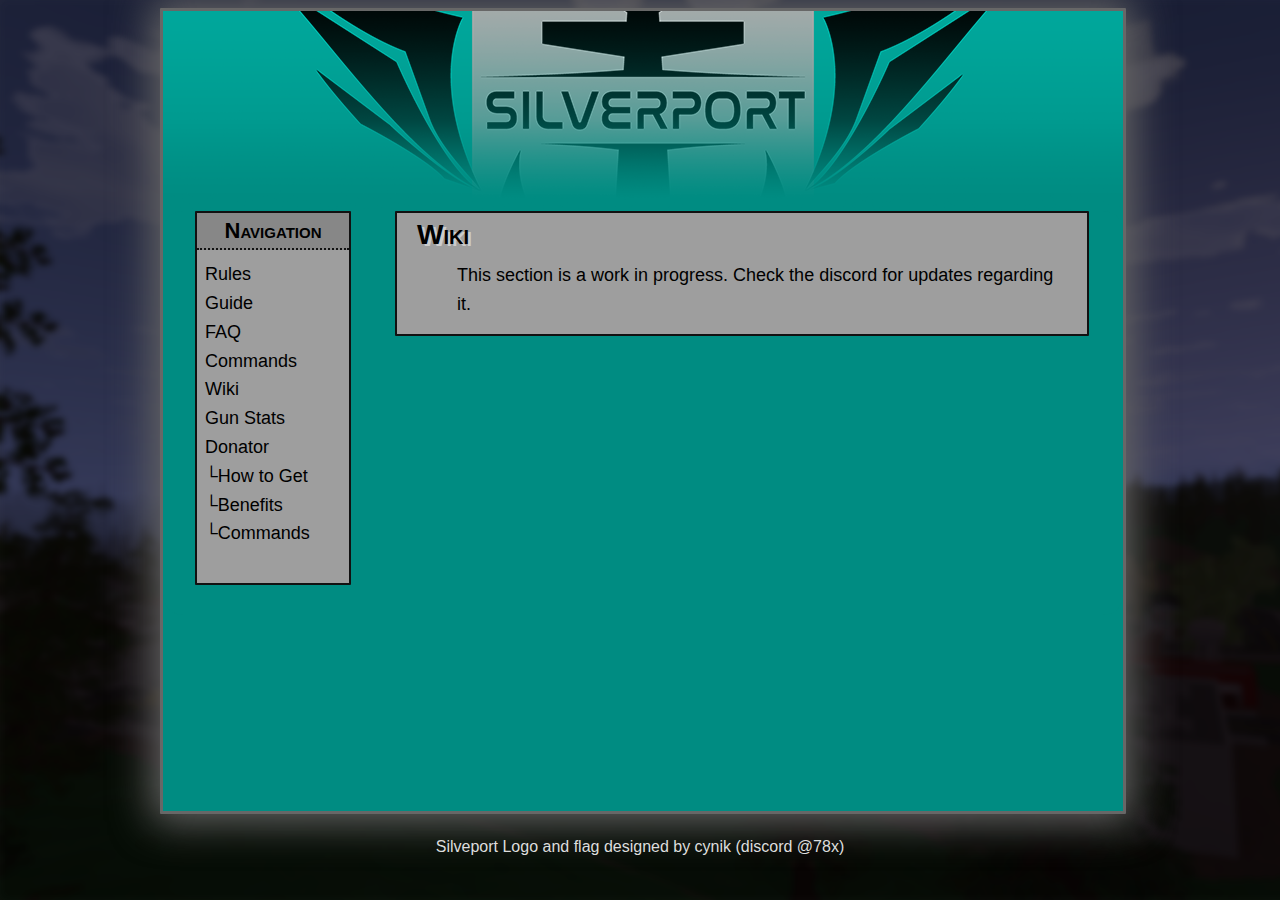
<file: wiki.html>
<!DOCTYPE html>
<html><head>
        <title>Silverport Reborn</title>
        <meta http-equiv="Content-Type" content="text/html; charset=UTF-8">
        <link rel="stylesheet" type="text/css" href="files/style.css">
        <link rel="shortcut icon" href="favicon.ico">
		<script type="text/javascript" src="files/navigation.js"></script>
    </head>

    <body>
		<sidebar-character id="sidebar-character"></sidebar-character>
        <main>
			<a id="header" href ="index.html"></a>
			<content parent="main-card">
				<navigation id="navigation"></navigation>
				<cards>
					<card>
						<h1>Wiki</h1>
						<p>This section is a work in progress. Check the discord for updates regarding it.</p>
					</card>
				</cards>
			</content>
		</main>
        <foot>
			<footer-text>Silveport Logo and flag designed by cynik (discord @78x)</footer-text>
		</foot>
		
	</body>

</html>
</file>
<file: files/style.css>
a:link {
    color:#1a6963;
}
a:visited {
    color:#1a6963;
}

html {
	 overflow-y: scroll;
}

main {
	box-shadow: 0 0 40px 8px #676767;
	margin: auto;
	width: 960px;
	height: auto;
	border: 3px solid #676767;
	border-radius: 1px;
	background-color: #008C82;
	display: block;
	min-height: 800px;
}

#header {
	background-image: url('../layout/header.png');
	width: 960px;
	height: 200px;
	display: block;
}

content {
    padding: 0px 8px 10px 8px;
    background-color: #008C82;
    height: 100%;
    width: 944px;
	display: flex;
	border-radius: 20px;
}

navigation {
	float: left;
	width: 152px;
	border-width: 2px;
    background-color: #9E9E9E;
    margin: 0px auto;
	margin-bottom: 20px;
    border-radius: 1px 1px;
    border-style: solid;
	border-color: #111111;
	display: block;
	height: 370px;
}

cards {
    float: left;
    width: 740px;
    height: auto;
}

card{
	width: 650px;
    padding: 0px 20px;
    border-width: 2px;
    background-color: #9E9E9E;
    margin: 0px auto;
	margin-left: 20px;
	margin-bottom: 20px;
    border-radius: 1px 1px;
    border-style: solid;
	border-color: #111111;
	display: block;
}



nav-top {
	font-variant: small-caps;
	font-size: 22px;
	font-weight: bold;
	margin-top: 0px;
	margin-bottom: 3px;
	text-align: center;
	color: #000000;
    border-width: 2px;
    background-color: #878787;
    margin: 0px auto;
	margin-bottom: 10px;
    border-style: solid;
	border-color: #111111;
	display: block;
	border-top-style: hidden;
	border-right-style: hidden;
	border-bottom-style: dotted;
	border-left-style: hidden;
}

#nav-entry {
	color: #000000;
	font-size: 18px;
	font-variant: sans-serif;
	margin-top: 3px;
	margin-bottom: 0px;
	margin-left: 8px;
	text-align: Left;
	text-decoration: none;
}
#nav-sub {
	color: #000000;
	font-size: 18px;
	font-variant: sans-serif;
	margin-top: 1px;
	margin-bottom: 0px;
	margin-left: 8px;
	text-align: Left;
	text-decoration: none;
}



#sidebar-character {
	background: #ffffff00;
	margin-left: 960px;
	margin-top: 100px;
    display: block;
    height: 311px;
    width: 390px;
	position: fixed;
	float: left;
}

#sidebar-character:hover{
	background: url(../layout/character.png) no-repeat;
}

foot {
	margin: auto;
	margin-top: 20px;
	width: 960px;
	padding: 0px;
	background-color: transparent;
	display: block;
}

footer-text{
	margin: auto;
	text-align: center;
	color: #dddddd;
	display: block;
}


h1 {
	font-variant: small-caps;
	font-size: 28px;
	font-weight: bold;
	margin-top: 0px;
	margin-bottom: 3px;
	text-shadow: #cccccc 3px 2px;
	color: #000000;
}



h3 {
	font-variant: small-caps;
	font-size: 16px;
	font-weight: bold;
	text-shadow: #000000 2px 2px;
	margin:0px auto 20px auto;
    display: block;
    height: 24px;
    width: 72px;
}

p {
	margin-left: 40px;
	color: #000000;
	font-size: 18px;
	font-variant: sans-serif;
	margin-top: 0px;
	margin-bottom: 16px;
}

#p-indent {
	margin-left: 40px;
	color: #000000;
	font-size: 18px;
	font-variant: sans-serif;
	margin-top: 0px;
	margin-bottom: 3px;
	padding-left: 1.5em;
    text-indent:-1.5em;
}

body {
	background-image: url('../layout/washington.png');
	background-color: #676767;
	background-size: cover;
	background-repeat: no-repeat;
	 background-attachment: fixed;
    width: 960px;
    margin: 8px auto;
    line-height: 1.6;
    font-family: 'Trebuchet MS', 'Lucida Sans Unicode', 'Lucida Grande', 'Lucida Sans', Arial, sans-serif;
    color: #FFFFFF;
}
</file>
<file: files/gun-stats.css>
stat-category{
	color: #000000;
	font-size: 20px;
	font-variant: sans-serif;
	margin-top: 0px;
	margin-bottom: 4px;
	font-weight: bold;
	display: inline-block;
}

stat-value{
	color: #000000;
	font-size: 18px;
	line-height: 8px;
	font-variant: sans-serif;
	margin-top: 0px;
	margin-bottom: 0px;
}

stat-divider{
	display: flex;
}

stat-box{
	display: inline-block;
	width: 340px;
	padding-bottom: 5px;
}

stat-misc-text{
	color: #000000;
	font-size: 18px;
	line-height: 8px;
	font-variant: sans-serif;
	margin-top: 0px;
	margin-bottom: 0px;
}

select {
	background-color:#B9B9B9;
	border: none;
	font-size:15px;
}

input{
	color: #000000;
	font-size: 18px;
	line-height: 8px;
	font-variant: sans-serif;
	margin-top: 0px;
	margin-bottom: 0px;
}

 /* This checkbox was gotten from w3schools */
 /* Customize the label (the container) */
.container {
  display: block;
  position: relative;
  padding-left: 35px;
  margin-bottom: 12px;
  cursor: pointer;
  font-size: 18px;
  color: #000000;
  font-variant: sans-serif;
  font-weight: bold;
}

/* Hide the browser's default checkbox */
.container input {
  position: absolute;
  opacity: 0;
  cursor: pointer;
  height: 0;
  width: 0;
}

/* Create a custom checkbox */
.checkmark {
  position: absolute;
  top: 0;
  left: 0;
  height: 25px;
  width: 25px;
  background-color: #B9B9B9;
}

/* On mouse-over, add a grey background color */
.container:hover input ~ .checkmark {
  background-color: #ccc;
}

/* When the checkbox is checked, add a blue background */
.container input:checked ~ .checkmark {
  background-color: #2079BF;
}

/* Create the checkmark/indicator (hidden when not checked) */
.checkmark:after {
  content: "";
  position: absolute;
  display: none;
}

/* Show the checkmark when checked */
.container input:checked ~ .checkmark:after {
  display: block;
}

/* Style the checkmark/indicator */
.container .checkmark:after {
  left: 9px;
  top: 5px;
  width: 5px;
  height: 10px;
  border: solid white;
  border-width: 0 3px 3px 0;
  -webkit-transform: rotate(45deg);
  -ms-transform: rotate(45deg);
  transform: rotate(45deg);
}
</file>
